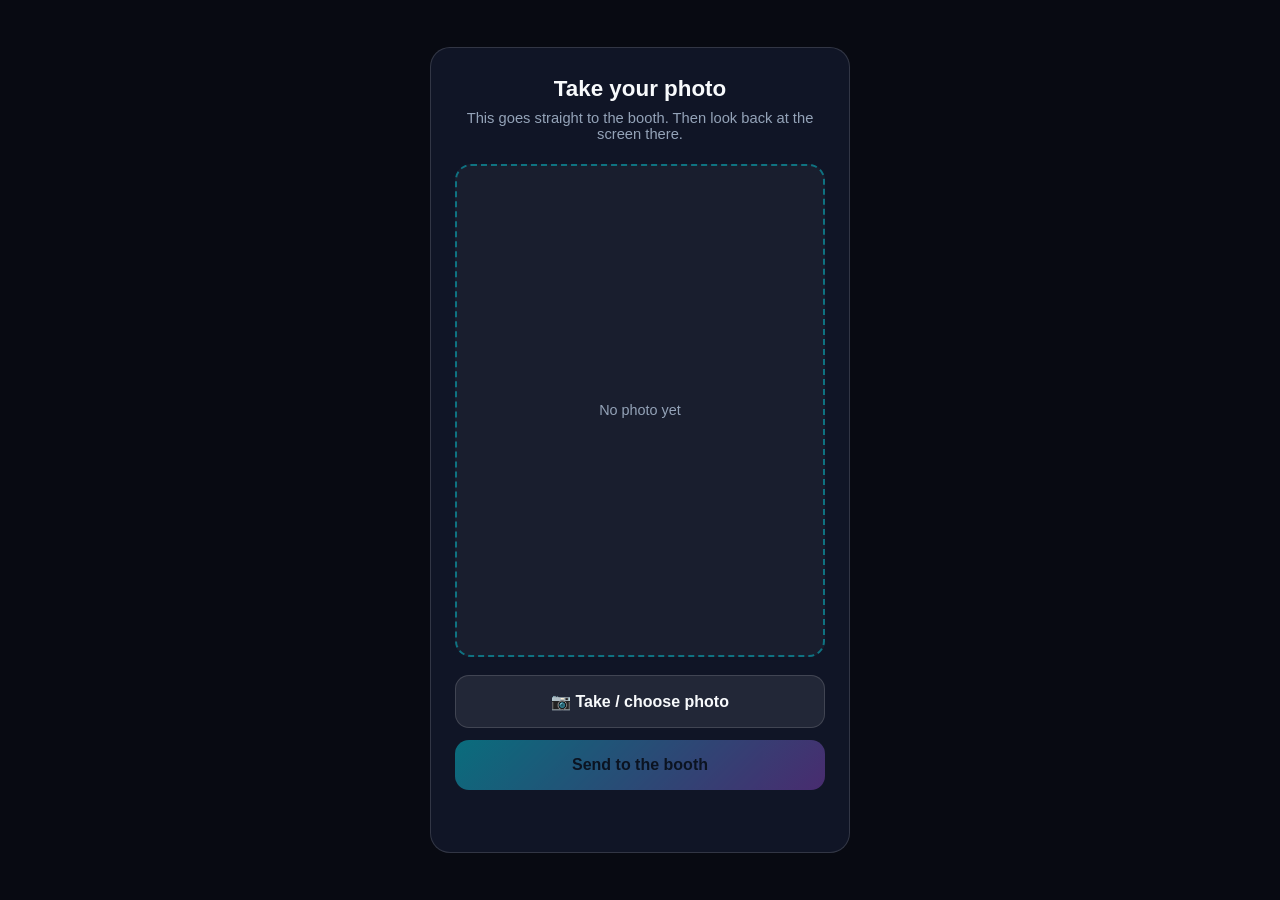
<file: phone_capture.html>
<!DOCTYPE html>
<html lang="en">
<head>
  <meta charset="UTF-8" />
  <meta name="viewport" content="width=device-width, initial-scale=1.0" />
  <title>Take your photo</title>
  <style>
    :root {
      --bg: #080a12;
      --panel: rgba(18, 24, 43, 0.85);
      --line: rgba(255, 255, 255, 0.14);
      --cyan: #00f0ff;
      --purple: #9d4edd;
      --green: #10b981;
      --red: #ef4444;
      --text: #f8fafc;
      --muted: #94a3b8;
      --font: -apple-system, BlinkMacSystemFont, 'Segoe UI', Roboto, sans-serif;
    }
    * { box-sizing: border-box; margin: 0; padding: 0; }
    body {
      font-family: var(--font);
      background: var(--bg);
      color: var(--text);
      min-height: 100vh;
      display: flex;
      align-items: center;
      justify-content: center;
      padding: 24px;
    }
    .card {
      width: 100%;
      max-width: 420px;
      background: var(--panel);
      border: 1px solid var(--line);
      border-radius: 20px;
      padding: 28px 24px;
      text-align: center;
    }
    h1 { font-size: 1.4rem; margin-bottom: 8px; }
    p.sub { color: var(--muted); font-size: 0.92rem; margin-bottom: 22px; }

    .preview {
      width: 100%;
      aspect-ratio: 3 / 4;
      border-radius: 16px;
      background: rgba(255, 255, 255, 0.04);
      border: 2px dashed rgba(0, 240, 255, 0.4);
      display: flex;
      align-items: center;
      justify-content: center;
      overflow: hidden;
      margin-bottom: 18px;
      color: var(--muted);
      font-size: 0.9rem;
    }
    .preview img { width: 100%; height: 100%; object-fit: cover; display: none; }
    .preview img.shown { display: block; }
    .preview .placeholder.hidden { display: none; }

    input[type=file] { display: none; }

    label.pick-btn, button {
      display: block;
      width: 100%;
      font: inherit;
      font-weight: 700;
      font-size: 1rem;
      padding: 16px;
      border-radius: 14px;
      border: none;
      cursor: pointer;
      margin-bottom: 12px;
    }
    label.pick-btn {
      background: rgba(255, 255, 255, 0.08);
      border: 1px solid var(--line);
      color: var(--text);
    }
    button#send-btn {
      background: linear-gradient(135deg, var(--cyan), var(--purple));
      color: #04121a;
    }
    button#send-btn:disabled { opacity: 0.4; cursor: not-allowed; }

    .status { font-size: 0.9rem; min-height: 22px; margin-top: 4px; }
    .status.ok { color: var(--green); }
    .status.error { color: #fca5a5; }

    .done {
      display: none;
    }
    .done.shown { display: block; }
    .done .big { font-size: 2.4rem; margin-bottom: 10px; }
  </style>
</head>
<body>
  <div class="card" id="capture-view">
    <h1>Take your photo</h1>
    <p class="sub">This goes straight to the booth. Then look back at the screen there.</p>

    <div class="preview" id="preview">
      <span class="placeholder" id="placeholder">No photo yet</span>
      <img id="preview-img" alt="" />
    </div>

    <label class="pick-btn" for="file-input">📷 Take / choose photo</label>
    <input type="file" id="file-input" accept="image/*" capture="user" />

    <button id="send-btn" disabled>Send to the booth</button>
    <div class="status" id="status"></div>
  </div>

  <div class="card done" id="done-view">
    <div class="big">✓</div>
    <h1>Photo sent!</h1>
    <p class="sub">Head back to the booth screen — it's ready for you.</p>
  </div>

  <script>
    const token = window.location.pathname.split('/').pop();
    const fileInput = document.getElementById('file-input');
    const previewImg = document.getElementById('preview-img');
    const placeholder = document.getElementById('placeholder');
    const sendBtn = document.getElementById('send-btn');
    const statusEl = document.getElementById('status');
    let selectedFile = null;

    fileInput.addEventListener('change', () => {
      const file = fileInput.files && fileInput.files[0];
      if (!file) return;
      selectedFile = file;
      previewImg.src = URL.createObjectURL(file);
      previewImg.classList.add('shown');
      placeholder.classList.add('hidden');
      sendBtn.disabled = false;
      statusEl.textContent = '';
      statusEl.className = 'status';
    });

    sendBtn.addEventListener('click', async () => {
      if (!selectedFile) return;
      sendBtn.disabled = true;
      statusEl.textContent = 'Sending…';
      statusEl.className = 'status';

      const form = new FormData();
      form.append('photo', selectedFile);

      try {
        const response = await fetch(`/api/pair/${token}/photo`, { method: 'POST', body: form });
        const data = await response.json();
        if (!response.ok || data.status !== 'success') {
          throw new Error(data.message || `Upload failed (${response.status}).`);
        }
        document.getElementById('capture-view').style.display = 'none';
        document.getElementById('done-view').classList.add('shown');
      } catch (err) {
        statusEl.textContent = err.message;
        statusEl.className = 'status error';
        sendBtn.disabled = false;
      }
    });
  </script>
</body>
</html>
</file>
